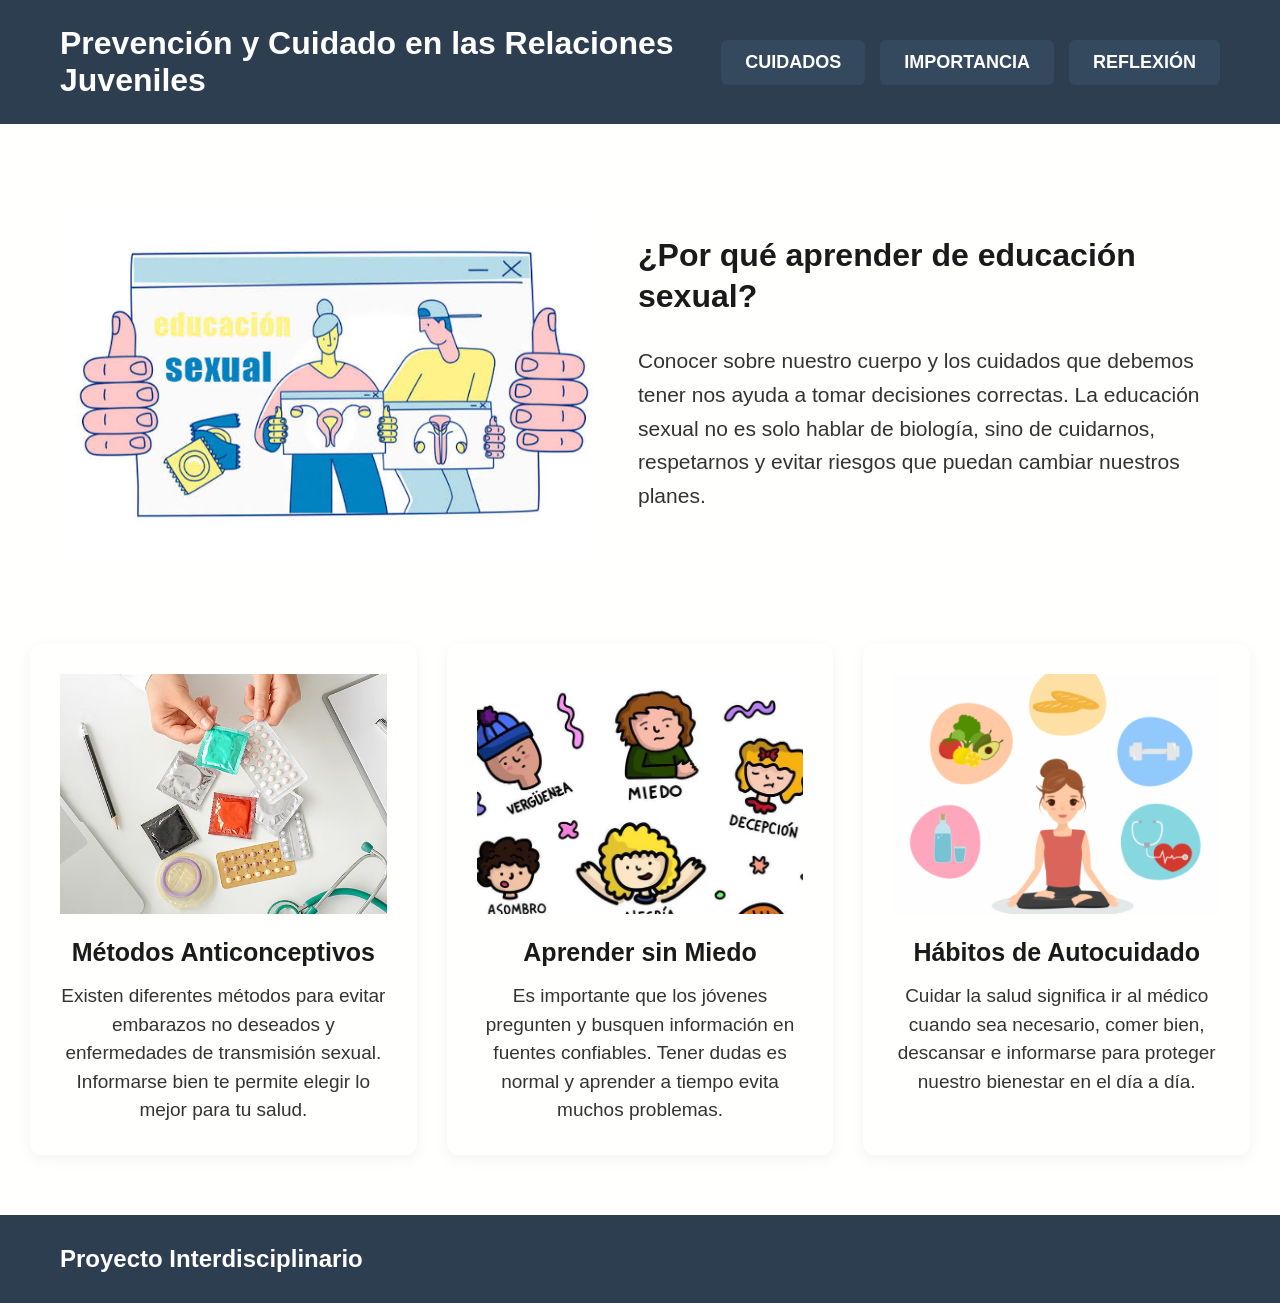
<file: index.html>
<!DOCTYPE html>
<html lang="es">
<head>
    <meta charset="UTF-8">
    <title>Nos Cuidamos - Proyecto Interdisciplinario</title>
    <link rel="stylesheet" href="estilo.css">
</head>
<body>


    <header class="cabecera">
        <h1 class="logo"> Prevención y Cuidado en las Relaciones Juveniles </h1>
        <nav class="menu">
            <a href="index.html" class="activo">CUIDADOS</a>
            <a href="valoramos.html"> IMPORTANCIA</a>
            <a href="futuro.html">REFLEXIÓN</a>
        </nav>
    </header>


    <main class="cuerpo">
        
        <section class="principal">
            <img src="educacion sexual.jpg" class="imagen-principal">
            <div class="texto-principal">
                <h2>¿Por qué aprender de educación sexual?</h2>
                <p>Conocer sobre nuestro cuerpo y los cuidados que debemos tener nos ayuda a tomar decisiones correctas. La educación sexual no es solo hablar de biología, sino de cuidarnos, respetarnos y evitar riesgos que puedan cambiar nuestros planes.</p>
            </div>
        </section>

        <section class="tarjetas">
            <div class="caja">
                <img src="Métodos Anticonceptivos.avif">
                <h3>Métodos Anticonceptivos</h3>
                <p>Existen diferentes métodos para evitar embarazos no deseados y enfermedades de transmisión sexual. Informarse bien te permite elegir lo mejor para tu salud.</p>
            </div>

            <div class="caja">
                <img src="Aprender sin Miedo.jpg">
                <h3>Aprender sin Miedo</h3>
                <p>Es importante que los jóvenes pregunten y busquen información en fuentes confiables. Tener dudas es normal y aprender a tiempo evita muchos problemas.</p>
            </div>

            <div class="caja">
                <img src="Hábitos de Autocuidado.png">
                <h3>Hábitos de Autocuidado</h3>
                <p>Cuidar la salud significa ir al médico cuando sea necesario, comer bien, descansar e informarse para proteger nuestro bienestar en el día a día.</p>
            </div>
        </section>

    </main>

  <footer class="pie">
        <p class="texto-pie">Proyecto Interdisciplinario</p>
    </footer>

</body>
</html>
</file>
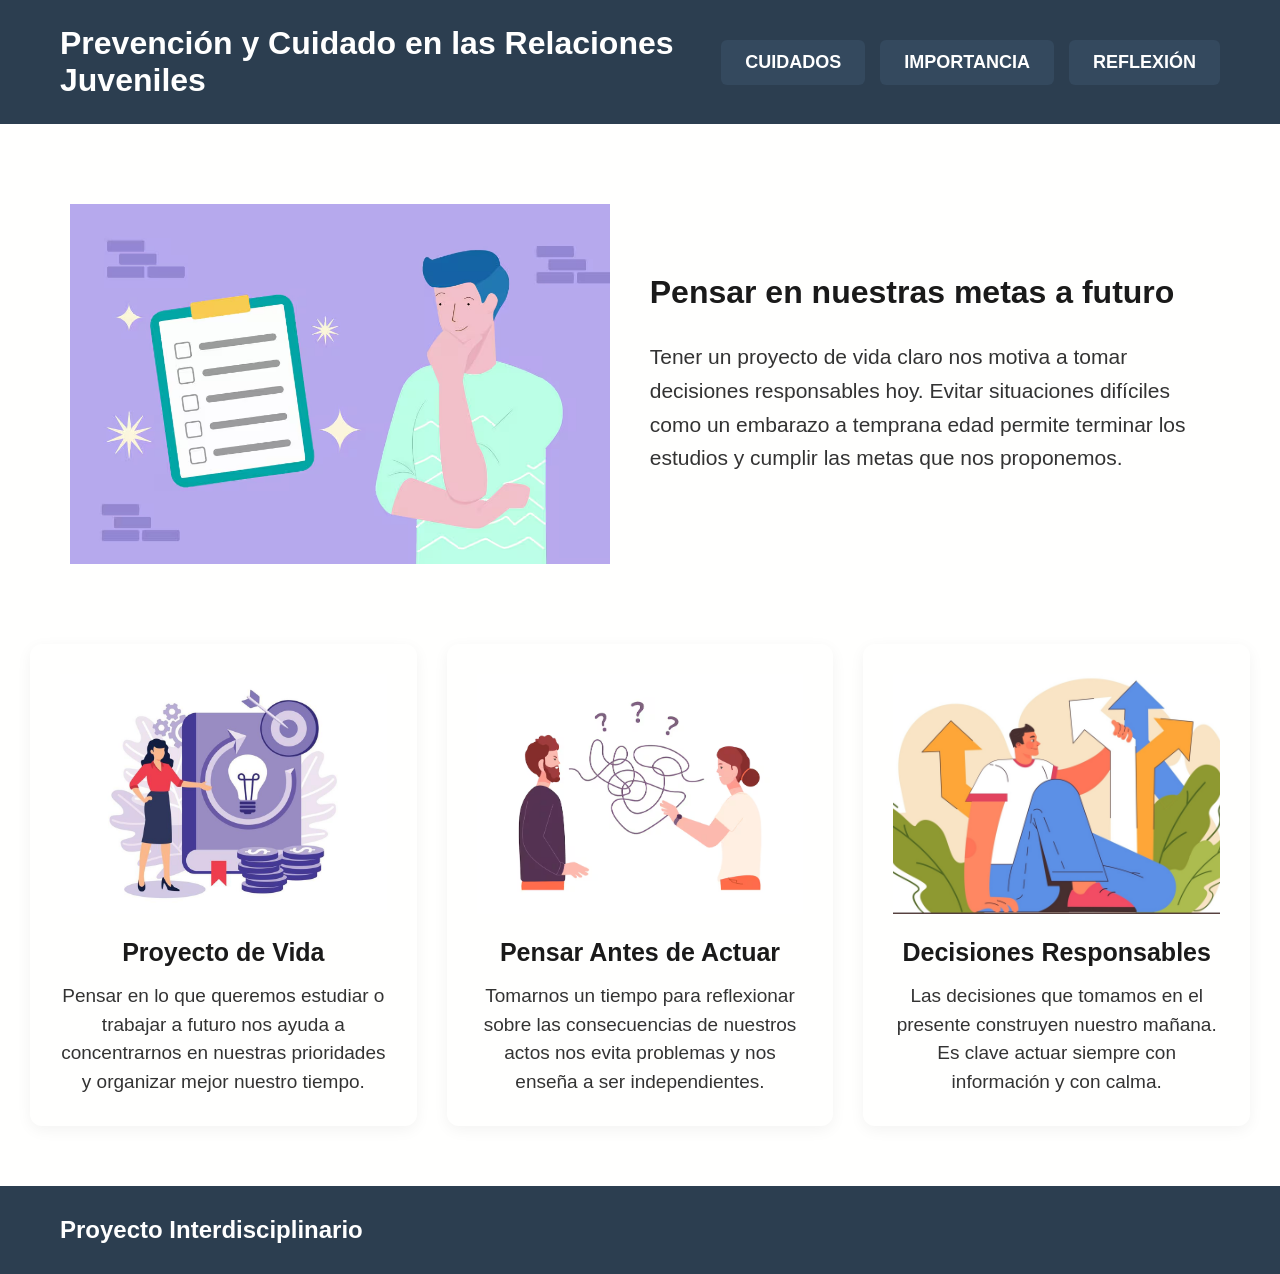
<file: futuro.html>
<!DOCTYPE html>
<html lang="es">
<head>
    <meta charset="UTF-8">
    <title>Nuestro Futuro - Proyecto Interdisciplinario</title>
    <link rel="stylesheet" href="estilo.css">
</head>
<body>

 <header class="cabecera">
        <h1 class="logo"> Prevención y Cuidado en las Relaciones Juveniles </h1>
        <nav class="menu">
            <a href="index.html" class="activo">CUIDADOS</a>
            <a href="valoramos.html"> IMPORTANCIA</a>
            <a href="futuro.html">REFLEXIÓN</a>
        </nav>
    </header>

    <main class="cuerpo">
        
        <section class="principal">
            <img src="Pensar en nuestras metas a futuro.avif" class="imagen-principal">
            <div class="texto-principal">
                <h2>Pensar en nuestras metas a futuro</h2>
                <p>Tener un proyecto de vida claro nos motiva a tomar decisiones responsables hoy. Evitar situaciones difíciles como un embarazo a temprana edad permite terminar los estudios y cumplir las metas que nos proponemos.</p>
            </div>
        </section>

        <section class="tarjetas">
            <div class="caja">
                <img src="Proyecto de Vida.jpg">
                <h3>Proyecto de Vida</h3>
                <p>Pensar en lo que queremos estudiar o trabajar a futuro nos ayuda a concentrarnos en nuestras prioridades y organizar mejor nuestro tiempo.</p>
            </div>

            <div class="caja">
                <img src="Pensar Antes de Actuar.avif">
                <h3>Pensar Antes de Actuar</h3>
                <p>Tomarnos un tiempo para reflexionar sobre las consecuencias de nuestros actos nos evita problemas y nos enseña a ser independientes.</p>
            </div>

            <div class="caja">
                <img src="Decisiones Responsables.jpg">
                <h3>Decisiones Responsables</h3>
                <p>Las decisiones que tomamos en el presente construyen nuestro mañana. Es clave actuar siempre con información y con calma.</p>
            </div>
        </section>

    </main>

    <footer class="pie">
        <p class="texto-pie">Proyecto Interdisciplinario</p>
    </footer>

</body>
</html>
</file>
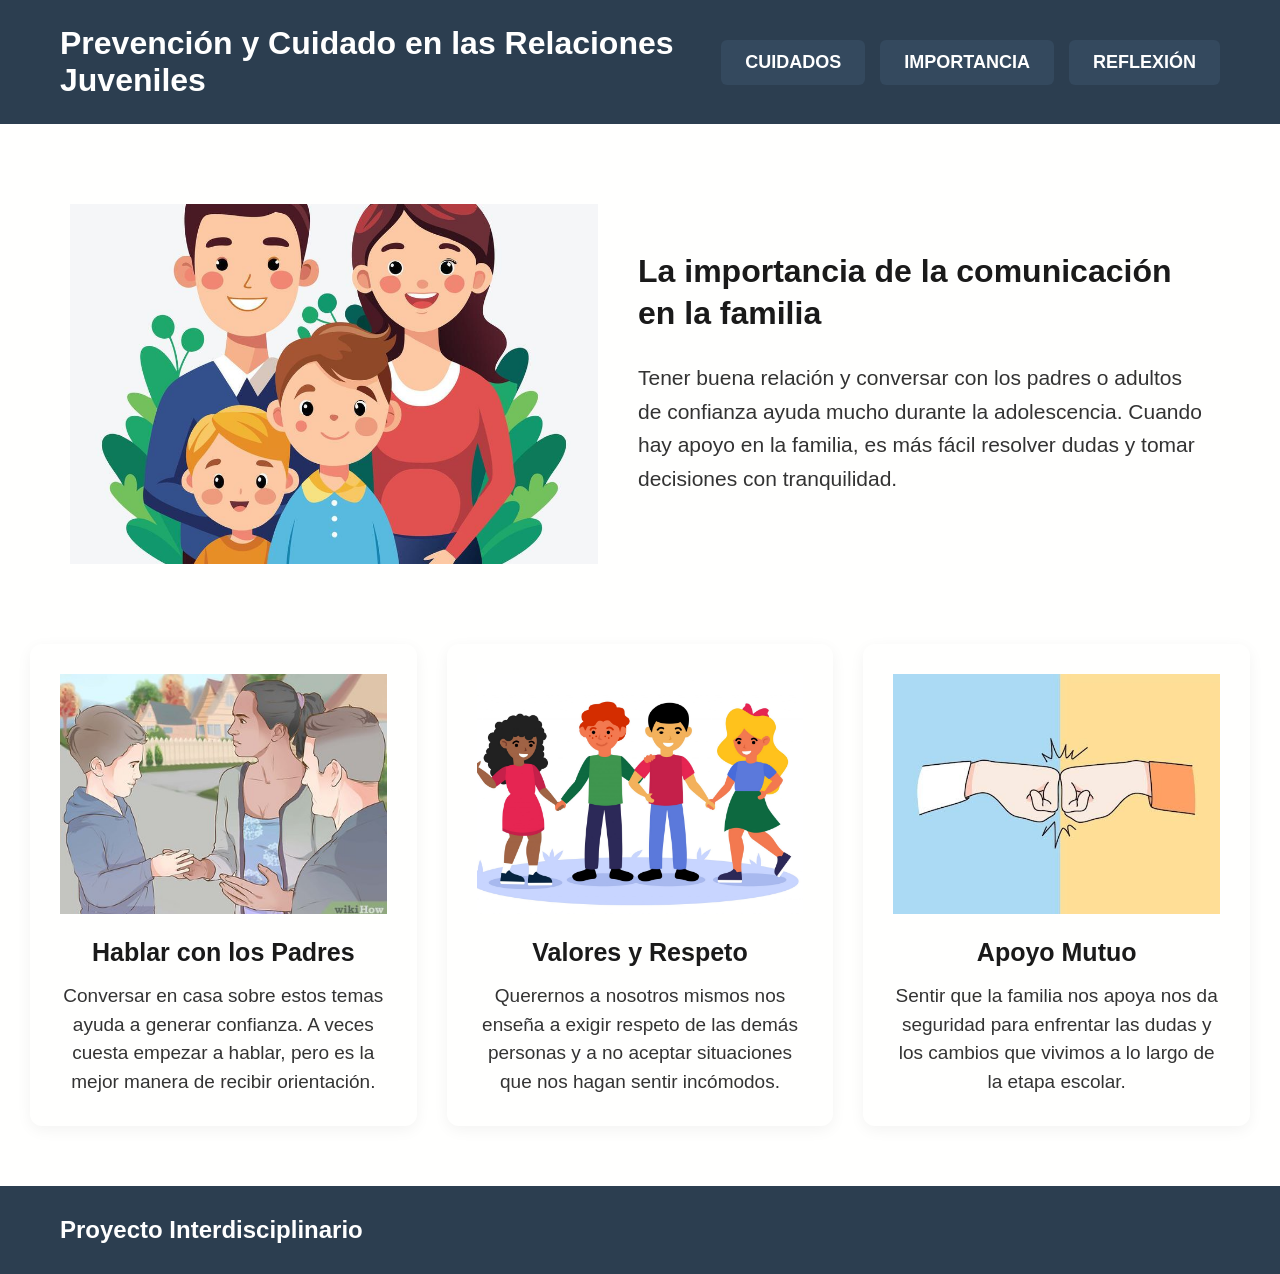
<file: valoramos.html>
<!DOCTYPE html>
<html lang="es">
<head>
    <meta charset="UTF-8">
    <title>Nos Valoramos - Proyecto Interdisciplinario</title>
    <link rel="stylesheet" href="estilo.css">
</head>
<body>

 <header class="cabecera">
        <h1 class="logo"> Prevención y Cuidado en las Relaciones Juveniles </h1>
        <nav class="menu">
            <a href="index.html" class="activo">CUIDADOS</a>
            <a href="valoramos.html"> IMPORTANCIA</a>
            <a href="futuro.html">REFLEXIÓN</a>
        </nav>
    </header>

    <main class="cuerpo">
        
        <section class="principal">
            <img src="La importancia de la comunicación en la familia.jpg" class="imagen-principal">
            <div class="texto-principal">
                <h2>La importancia de la comunicación en la familia</h2>
                <p>Tener buena relación y conversar con los padres o adultos de confianza ayuda mucho durante la adolescencia. Cuando hay apoyo en la familia, es más fácil resolver dudas y tomar decisiones con tranquilidad.</p>
            </div>
        </section>

        <section class="tarjetas">
            <div class="caja">
                <img src="Hablar con los Padres.jpg">
                <h3>Hablar con los Padres</h3>
                <p>Conversar en casa sobre estos temas ayuda a generar confianza. A veces cuesta empezar a hablar, pero es la mejor manera de recibir orientación.</p>
            </div>

            <div class="caja">
                <img src="Valores y Respeto.jpg">
                <h3>Valores y Respeto</h3>
                <p>Querernos a nosotros mismos nos enseña a exigir respeto de las demás personas y a no aceptar situaciones que nos hagan sentir incómodos.</p>
            </div>

            <div class="caja">
                <img src="Apoyo Mutuo.jpg">
                <h3>Apoyo Mutuo</h3>
                <p>Sentir que la familia nos apoya nos da seguridad para enfrentar las dudas y los cambios que vivimos a lo largo de la etapa escolar.</p>
            </div>
        </section>

    </main>

   <footer class="pie">
        <p class="texto-pie">Proyecto Interdisciplinario</p>
    </footer>

</body>
</html>
</file>
<file: estilo.css>
body {
    font-family: Arial, sans-serif;
    margin: 0;
    padding: 0;
    background-color: #fffffe;
    color: #1a1a1a;
}


.cabecera {
    background-color: #2c3e50;
    display: flex;
    justify-content: space-between;
    align-items: center;
    padding: 25px 60px;
}

.logo {
    color: #ffffff;
    margin: 0;
    font-size: 32px;
    font-weight: bold;
}


.menu {
    display: flex;
    gap: 15px;
}

.menu a {
    color: #ffffff;
    text-decoration: none;
    padding: 12px 24px;
    background-color: #34495e;
    border-radius: 6px;
    font-weight: bold;
    font-size: 18px;
}

.cuerpo {
    max-width: 1350px; 
    margin: 40px auto;
    padding: 0 30px;
}


.principal {
    display: flex;
    gap: 40px;
    padding: 40px;
    margin-bottom: 40px;
    align-items: center;

}

.imagen-principal {
    width: 48%;
    height: 360px; 
    object-fit: cover;
  
}

.texto-principal {
    width: 52%;
}

.texto-principal h2 {
    color: #1a1a1a;
    margin-top: 0;
    font-size: 32px;
    line-height: 1.3;
}

.texto-principal p {
    color: #333333;
    font-size: 21px;
    line-height: 1.6;
}


.tarjetas {
    display: flex;
    justify-content: space-between;
    gap: 30px;
}

.caja {
    padding: 30px;
    border-radius: 12px;
    width: 31%;
    text-align: center;
    box-shadow: 0 4px 15px rgba(0,0,0,0.05);
}

.caja img {
    width: 100%;
    height: 240px; 
    object-fit: cover;
}

.caja h3 {
    color: #1a1a1a;
    font-size: 25px;
    margin-top: 20px;
    margin-bottom: 15px;
}

.caja p {
    font-size: 19px;
    color: #333333;
    line-height: 1.5;
    margin: 0;
}


.pie {
    background-color: #2c3e50;
    display: flex;
    justify-content: space-between;
    align-items: center;
    padding: 30px 60px;
    margin-top: 60px;
}

.texto-pie {
    color: #ffffff;
    font-size: 24px;
    font-weight: bold;
    margin: 0;
}

.logo-pie {
    margin: 0;
    font-size: 26px;
    color: #ffffff;
}
</file>
